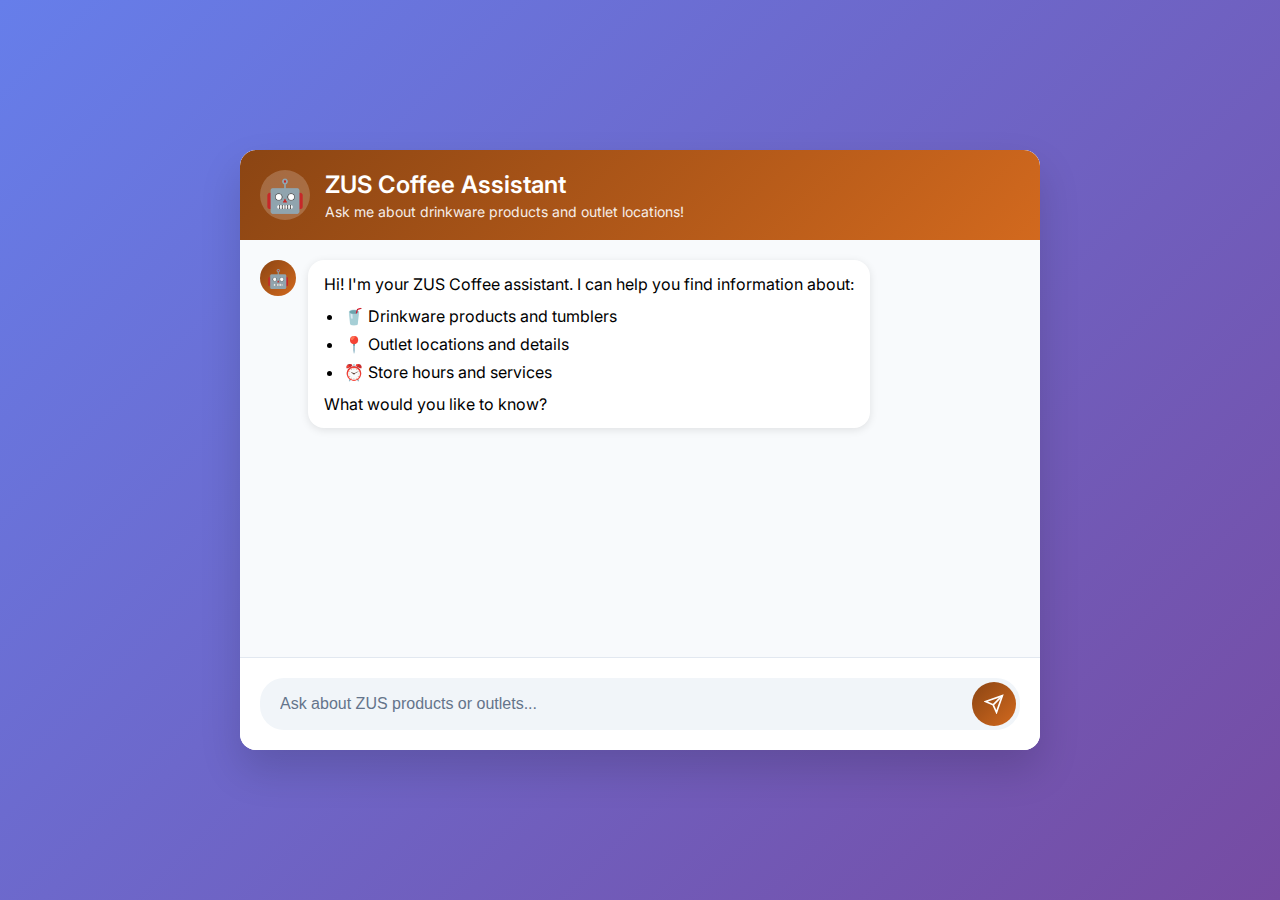
<file: static/index.html>
<!DOCTYPE html>
<html lang="en">
<head>
    <meta charset="UTF-8">
    <meta name="viewport" content="width=device-width, initial-scale=1.0">
    <title>ZUS Coffee Bot - Ask about Products & Outlets</title>
    <link rel="stylesheet" href="/static/css/style.css">
    <link href="https://fonts.googleapis.com/css2?family=Inter:wght@300;400;500;600&display=swap" rel="stylesheet">
</head>
<body>
    <div class="chat-container">
        <div class="chat-header">
            <div class="header-content">
                <div class="bot-avatar">🤖</div>
                <div class="header-info">
                    <h1>ZUS Coffee Assistant</h1>
                    <p>Ask me about drinkware products and outlet locations!</p>
                </div>
            </div>
        </div>
        
        <div class="chat-messages" id="chatMessages">
            <div class="message bot-message">
                <div class="message-avatar">🤖</div>
                <div class="message-content">
                    <p>Hi! I'm your ZUS Coffee assistant. I can help you find information about:</p>
                    <ul>
                        <li>🥤 Drinkware products and tumblers</li>
                        <li>📍 Outlet locations and details</li>
                        <li>⏰ Store hours and services</li>
                    </ul>
                    <p>What would you like to know?</p>
                </div>
            </div>
        </div>
        
        <div class="chat-input-container">
            <form class="chat-form" id="chatForm">
                <div class="input-wrapper">
                    <input 
                        type="text" 
                        id="messageInput" 
                        placeholder="Ask about ZUS products or outlets..." 
                        autocomplete="off"
                        maxlength="500"
                    >
                    <button type="submit" id="sendButton">
                        <svg width="20" height="20" viewBox="0 0 24 24" fill="none" stroke="currentColor" stroke-width="2">
                            <line x1="22" y1="2" x2="11" y2="13"></line>
                            <polygon points="22,2 15,22 11,13 2,9"></polygon>
                        </svg>
                    </button>
                </div>
            </form>
        </div>
        
        <div class="loading-indicator" id="loadingIndicator" style="display: none;">
            <div class="loading-dots">
                <span></span>
                <span></span>
                <span></span>
            </div>
            <p>Thinking...</p>
        </div>
    </div>

    <script src="/static/js/chat.js"></script>
</body>
</html>
</file>
<file: static/css/style.css>
* {
    margin: 0;
    padding: 0;
    box-sizing: border-box;
}

body {
    font-family: 'Inter', -apple-system, BlinkMacSystemFont, 'Segoe UI', sans-serif;
    background: linear-gradient(135deg, #667eea 0%, #764ba2 100%);
    min-height: 100vh;
    display: flex;
    align-items: center;
    justify-content: center;
    padding: 20px;
}

.chat-container {
    width: 100%;
    max-width: 800px;
    height: 600px;
    background: white;
    border-radius: 16px;
    box-shadow: 0 20px 40px rgba(0, 0, 0, 0.15);
    display: flex;
    flex-direction: column;
    overflow: hidden;
}

.chat-header {
    background: linear-gradient(135deg, #8B4513 0%, #D2691E 100%);
    color: white;
    padding: 20px;
    border-radius: 16px 16px 0 0;
}

.header-content {
    display: flex;
    align-items: center;
    gap: 15px;
}

.bot-avatar {
    font-size: 32px;
    width: 50px;
    height: 50px;
    background: rgba(255, 255, 255, 0.2);
    border-radius: 50%;
    display: flex;
    align-items: center;
    justify-content: center;
}

.header-info h1 {
    font-size: 24px;
    font-weight: 600;
    margin-bottom: 4px;
}

.header-info p {
    font-size: 14px;
    opacity: 0.9;
}

.chat-messages {
    flex: 1;
    padding: 20px;
    overflow-y: auto;
    display: flex;
    flex-direction: column;
    gap: 16px;
    background: #f8fafc;
}

.message {
    display: flex;
    gap: 12px;
    max-width: 85%;
    animation: slideIn 0.3s ease-out;
}

.bot-message {
    align-self: flex-start;
}

.user-message {
    align-self: flex-end;
    flex-direction: row-reverse;
}

.message-avatar {
    width: 36px;
    height: 36px;
    border-radius: 50%;
    display: flex;
    align-items: center;
    justify-content: center;
    font-size: 18px;
    flex-shrink: 0;
}

.bot-message .message-avatar {
    background: linear-gradient(135deg, #8B4513 0%, #D2691E 100%);
}

.user-message .message-avatar {
    background: linear-gradient(135deg, #667eea 0%, #764ba2 100%);
    color: white;
}

.message-content {
    background: white;
    padding: 12px 16px;
    border-radius: 16px;
    box-shadow: 0 2px 8px rgba(0, 0, 0, 0.1);
    line-height: 1.5;
}

.user-message .message-content {
    background: linear-gradient(135deg, #667eea 0%, #764ba2 100%);
    color: white;
}

.message-content p {
    margin-bottom: 8px;
}

.message-content p:last-child {
    margin-bottom: 0;
}

.message-content ul {
    margin: 8px 0;
    padding-left: 20px;
}

.message-content li {
    margin-bottom: 4px;
}

.chat-input-container {
    padding: 20px;
    background: white;
    border-top: 1px solid #e2e8f0;
}

.chat-form {
    width: 100%;
}

.input-wrapper {
    display: flex;
    gap: 12px;
    align-items: center;
    background: #f1f5f9;
    border-radius: 24px;
    padding: 4px;
}

#messageInput {
    flex: 1;
    border: none;
    background: transparent;
    padding: 12px 16px;
    font-size: 16px;
    outline: none;
    border-radius: 20px;
}

#messageInput::placeholder {
    color: #64748b;
}

#sendButton {
    width: 44px;
    height: 44px;
    border: none;
    background: linear-gradient(135deg, #8B4513 0%, #D2691E 100%);
    color: white;
    border-radius: 50%;
    cursor: pointer;
    display: flex;
    align-items: center;
    justify-content: center;
    transition: all 0.2s ease;
}

#sendButton:hover {
    transform: scale(1.05);
    box-shadow: 0 4px 12px rgba(139, 69, 19, 0.3);
}

#sendButton:disabled {
    opacity: 0.5;
    cursor: not-allowed;
    transform: none;
}

.loading-indicator {
    position: absolute;
    bottom: 80px;
    left: 20px;
    background: white;
    padding: 12px 20px;
    border-radius: 16px;
    box-shadow: 0 4px 12px rgba(0, 0, 0, 0.15);
    display: flex;
    align-items: center;
    gap: 12px;
    animation: slideIn 0.3s ease-out;
}

.loading-dots {
    display: flex;
    gap: 4px;
}

.loading-dots span {
    width: 8px;
    height: 8px;
    border-radius: 50%;
    background: #8B4513;
    animation: loadingPulse 1.4s ease-in-out infinite both;
}

.loading-dots span:nth-child(1) { animation-delay: -0.32s; }
.loading-dots span:nth-child(2) { animation-delay: -0.16s; }

.sources {
    margin-top: 12px;
    padding-top: 12px;
    border-top: 1px solid rgba(255, 255, 255, 0.2);
    font-size: 12px;
    opacity: 0.8;
}

.user-message .sources {
    border-top-color: rgba(255, 255, 255, 0.3);
}

.bot-message .sources {
    border-top-color: #e2e8f0;
}

@keyframes slideIn {
    from {
        opacity: 0;
        transform: translateY(10px);
    }
    to {
        opacity: 1;
        transform: translateY(0);
    }
}

@keyframes loadingPulse {
    0%, 80%, 100% {
        transform: scale(0);
    }
    40% {
        transform: scale(1);
    }
}

/* Responsive Design */
@media (max-width: 768px) {
    body {
        padding: 10px;
    }
    
    .chat-container {
        height: calc(100vh - 20px);
        border-radius: 12px;
    }
    
    .chat-header {
        padding: 16px;
        border-radius: 12px 12px 0 0;
    }
    
    .header-info h1 {
        font-size: 20px;
    }
    
    .message {
        max-width: 90%;
    }
    
    .chat-messages {
        padding: 16px;
    }
    
    .chat-input-container {
        padding: 16px;
    }
}
</file>
